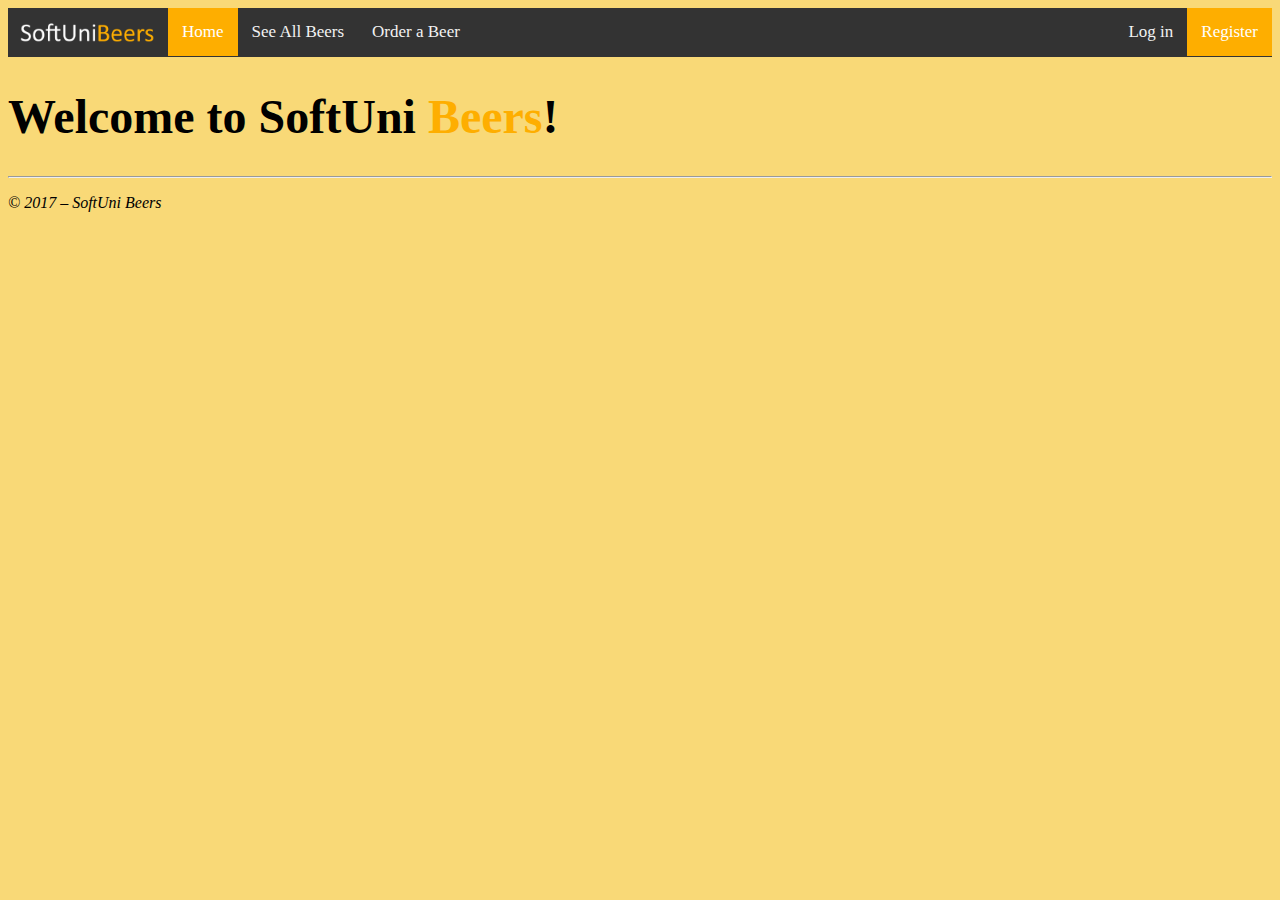
<file: 01. Web Fundamentals Introduction/Beer-Store/index.html>
<!doctype html>
<html lang="en">

  <head>
    <link rel="stylesheet" href="style/style.css">
    <title>SoftUni Beers</title>
  </head>

  <body>
    <nav>
      <div class="topnav">
        <a class="logo" href="index.html"><img src="images/logo.png"/></a>
          <a class="active" href="index.html">Home</a>
          <a href="all-beers.html">See All Beers</a>
          <a href="order.html">Order a Beer</a>
          <a class="right active" href="register.html">Register</a>
          <a class="right" href="login.html">Log in</a>
        </div>
      </nav>
    <main>
        <h1>Welcome to SoftUni <span>Beers</span>!</h1>
      </main>

      <footer>
          <hr/>
          <p><em>&copy; 2017 &ndash; SoftUni Beers</em></p>
      </footer>
      
  </body>

</html>
</file>
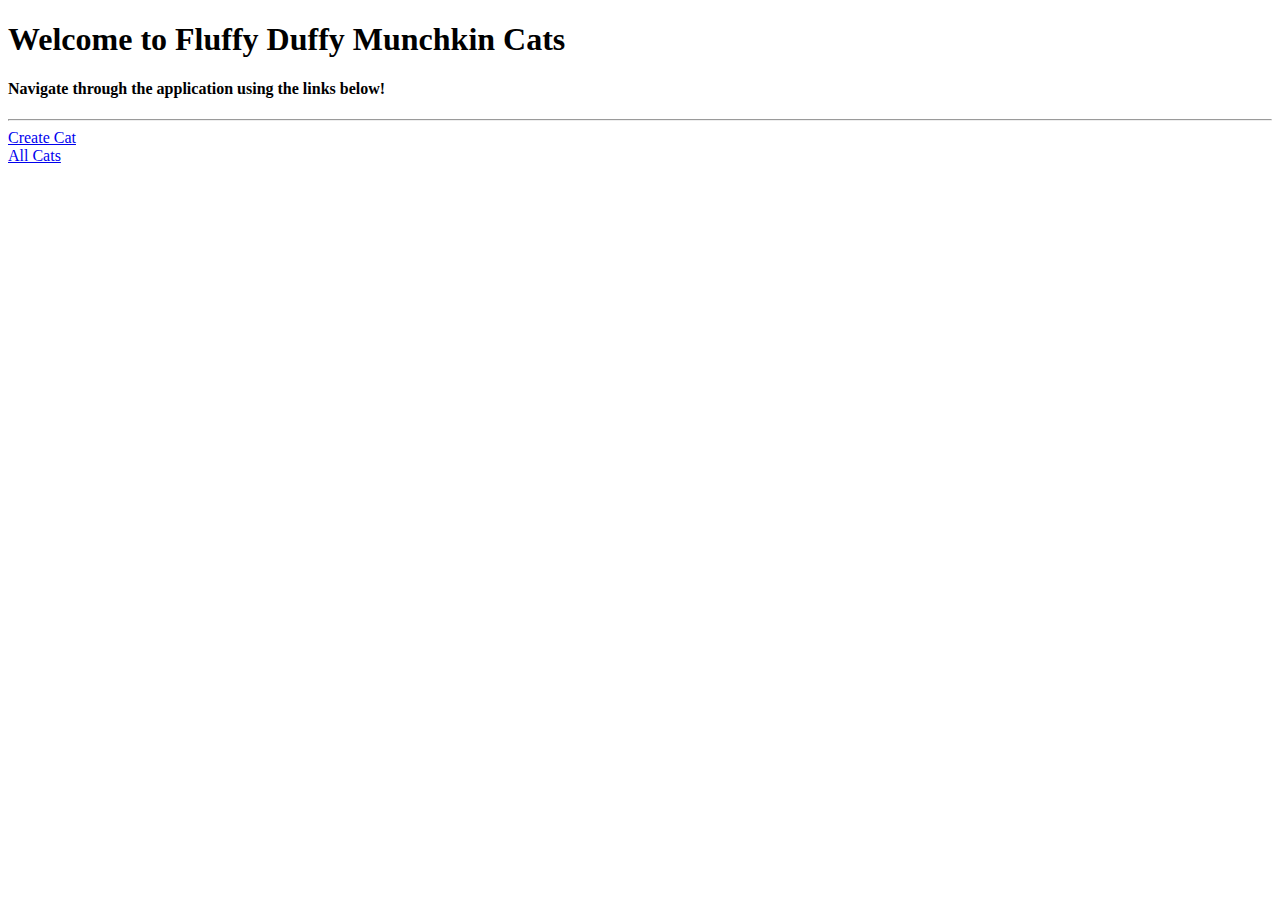
<file: 04. Introduction to Java EE/fdmc/target/classes/views/index.html>
<!DOCTYPE html>
<html lang="en">
<head>
    <meta charset="UTF-8">
    <title>FDMC</title>
</head>
<body>
    <h1>Welcome to Fluffy Duffy Munchkin Cats</h1>
    <h4>Navigate through the application using the links below!</h4>
    <hr/>
    <a href="/cats/create">Create Cat</a>
    <br/>
    <a href="/cats/all">All Cats</a>
</body>
</html>
</file>
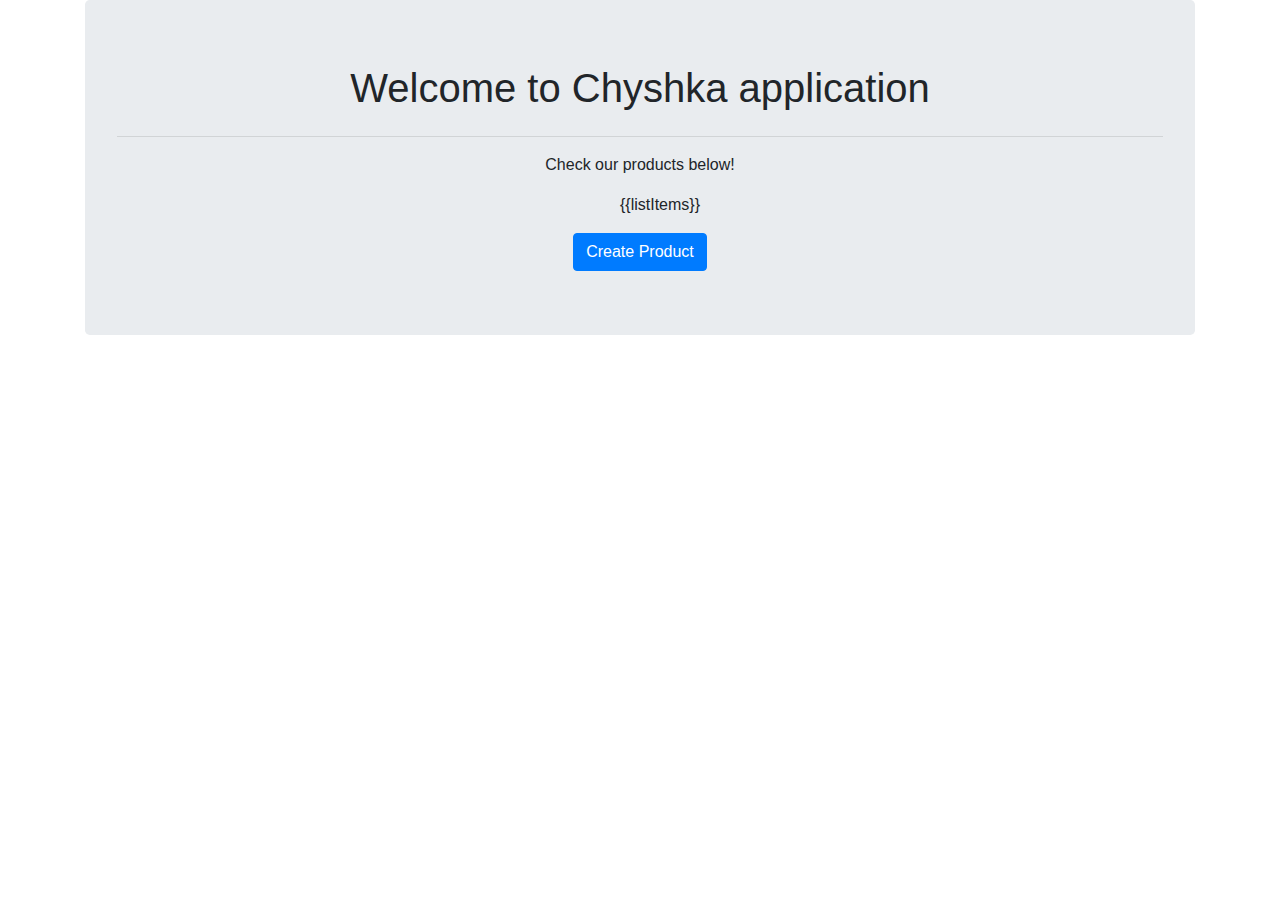
<file: 05. Java EE Servlet API/Chyshka/target/classes/views/index.html>
<!DOCTYPE html>
<html lang="en">
<head>
    <meta charset="UTF-8">
    <title>Chyshka</title>
    <link rel="stylesheet" href="https://maxcdn.bootstrapcdn.com/bootstrap/4.0.0/css/bootstrap.min.css" integrity="sha384-Gn5384xqQ1aoWXA+058RXPxPg6fy4IWvTNh0E263XmFcJlSAwiGgFAW/dAiS6JXm" crossorigin="anonymous">
    <script src="https://code.jquery.com/jquery-3.2.1.slim.min.js" integrity="sha384-KJ3o2DKtIkvYIK3UENzmM7KCkRr/rE9/Qpg6aAZGJwFDMVNA/GpGFF93hXpG5KkN" crossorigin="anonymous"></script>
    <script src="https://cdnjs.cloudflare.com/ajax/libs/popper.js/1.12.9/umd/popper.min.js" integrity="sha384-ApNbgh9B+Y1QKtv3Rn7W3mgPxhU9K/ScQsAP7hUibX39j7fakFPskvXusvfa0b4Q" crossorigin="anonymous"></script>
    <script src="https://maxcdn.bootstrapcdn.com/bootstrap/4.0.0/js/bootstrap.min.js" integrity="sha384-JZR6Spejh4U02d8jOt6vLEHfe/JQGiRRSQQxSfFWpi1MquVdAyjUar5+76PVCmYl" crossorigin="anonymous"></script>
</head>
<body>
        <div class="container">
            <main>
                <div class="jumbotron">
                    <div class="row">
                        <div class="col col-md-12 d-flex justify-content-center">
                            <h1>Welcome to Chyshka application</h1>
                        </div>
                    </div>
                    <hr/>
                    <div class="row">
                        <div class="col col-md-12 d-flex justify-content-center">
                            <p>Check our products below!</p>
                        </div>
                    </div>
                    <div class="row">
                        <div class="col col-md-12 d-flex justify-content-center">
                            <ul>
                                {{listItems}}
                            </ul>
                        </div>
                    </div>
                    <div class="row">
                        <div class="col col-md-12 d-flex justify-content-center">
                            <a href="/products/create" class="btn btn-primary">Create Product</a>
                        </div>
                    </div>
                </div>
            </main>
        </div>
</body>
</html>
</file>
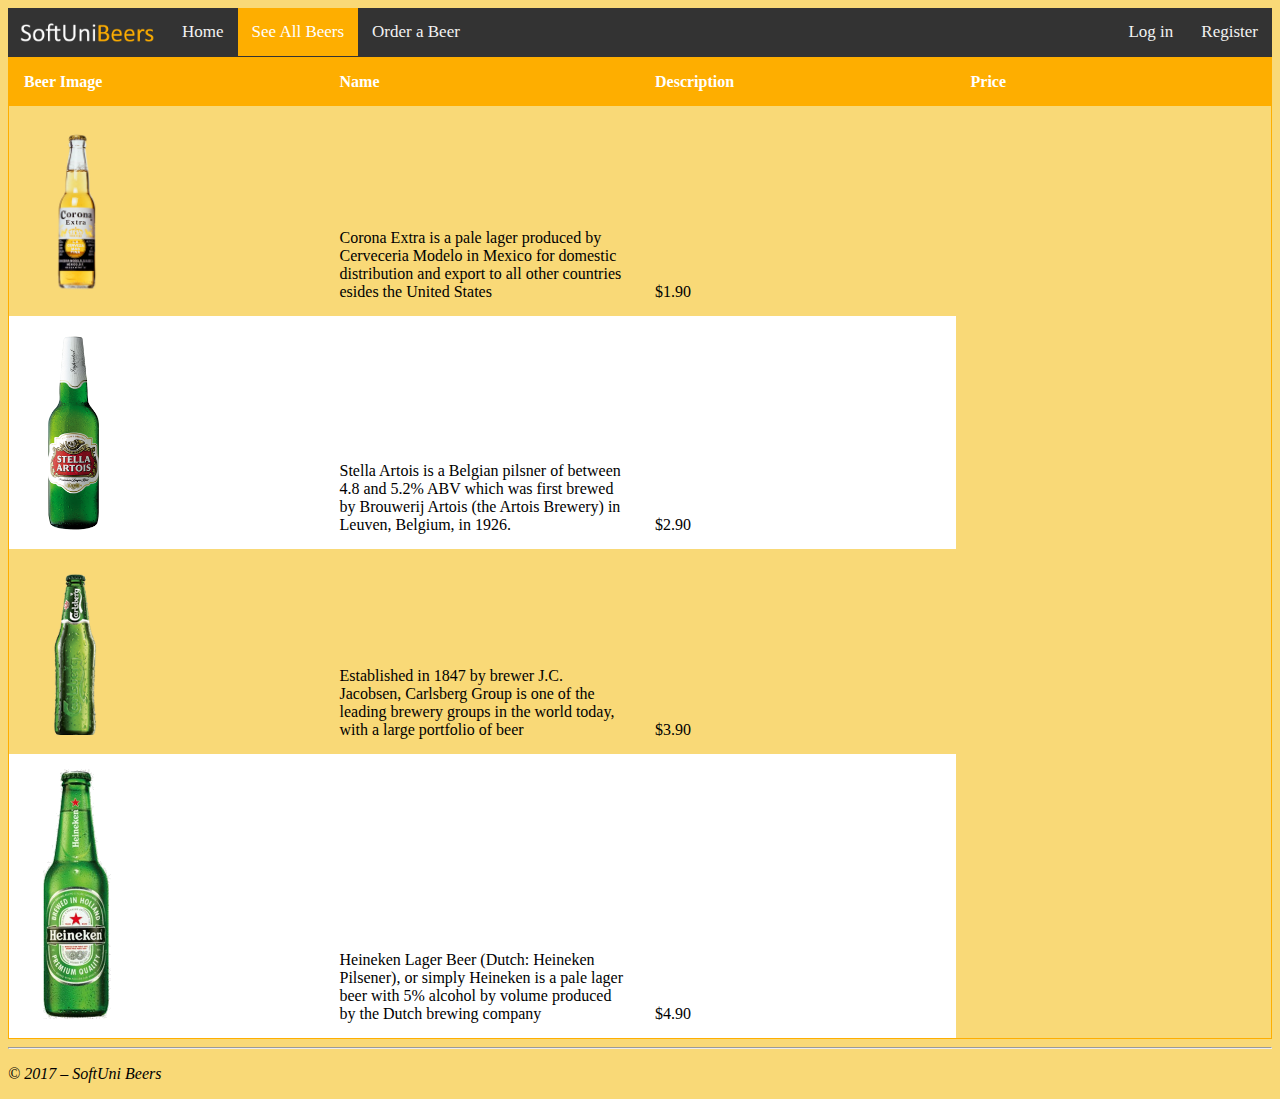
<file: 01. Web Fundamentals Introduction/Beer-Store/all-beers.html>
<!doctype html>
<html lang="en">

  <head>
    <meta charset="UTF-8">
    <title>Untitled Document</title>
    <link rel="stylesheet" href="style/form.css">
      <link rel="stylesheet" href="style/style.css">
  </head>

  <body>
    <nav>
      <div class="topnav">
        <a class="logo" href="index.html"><img src="images/logo.png"/></a>
          <a href="index.html">Home</a>
          <a class="active" href="all-beers.html">See All Beers</a>
          <a href="order.html">Order a Beer</a>
          <a class="right" href="register.html">Register</a>
          <a class="right" href="login.html">Log in</a>
        </div>
      </nav>
    <main>
        <table>
        <th>Beer Image</th>
        <th>Name</th>
        <th>Description</th>
        <th>Price</th>
            <tr>
            <td><img src="images/beer_1.png" alt="Beer 1"></td>
                <td>Corona Extra is a pale lager produced by Cerveceria Modelo in Mexico for domestic distribution and export to all other countries esides the United States</td>
                <td>$1.90</td>
            </tr>
            <tr>
            <td><img src="images/beer_2.png" alt="Beer 2"></td>
                <td>Stella Artois is a Belgian pilsner of between 4.8 and 5.2% ABV which was first brewed by Brouwerij Artois (the Artois Brewery) in Leuven, Belgium, in 1926.</td>
                <td>$2.90</td>
            </tr>
            <tr>
            <td><img src="images/beer_3.png" alt="Beer 3"></td>
                <td>Established in 1847 by brewer J.C. Jacobsen, Carlsberg Group is one of the leading brewery groups in the world today, with a large portfolio of beer</td>
                <td>$3.90</td>
            </tr>
            <tr>
            <td><img src="images/beer_4.png" alt="Beer 4"></td>
                <td>Heineken Lager Beer (Dutch: Heineken Pilsener), or simply Heineken is a pale lager beer with 5% alcohol by volume produced by the Dutch brewing company</td>
                <td>$4.90</td>
            </tr>
        </table>
    </main>
      <footer>
          <hr/>
          <p><em>&copy; 2017 &ndash; SoftUni Beers</em></p>
      </footer>
  </body>

</html>
</file>
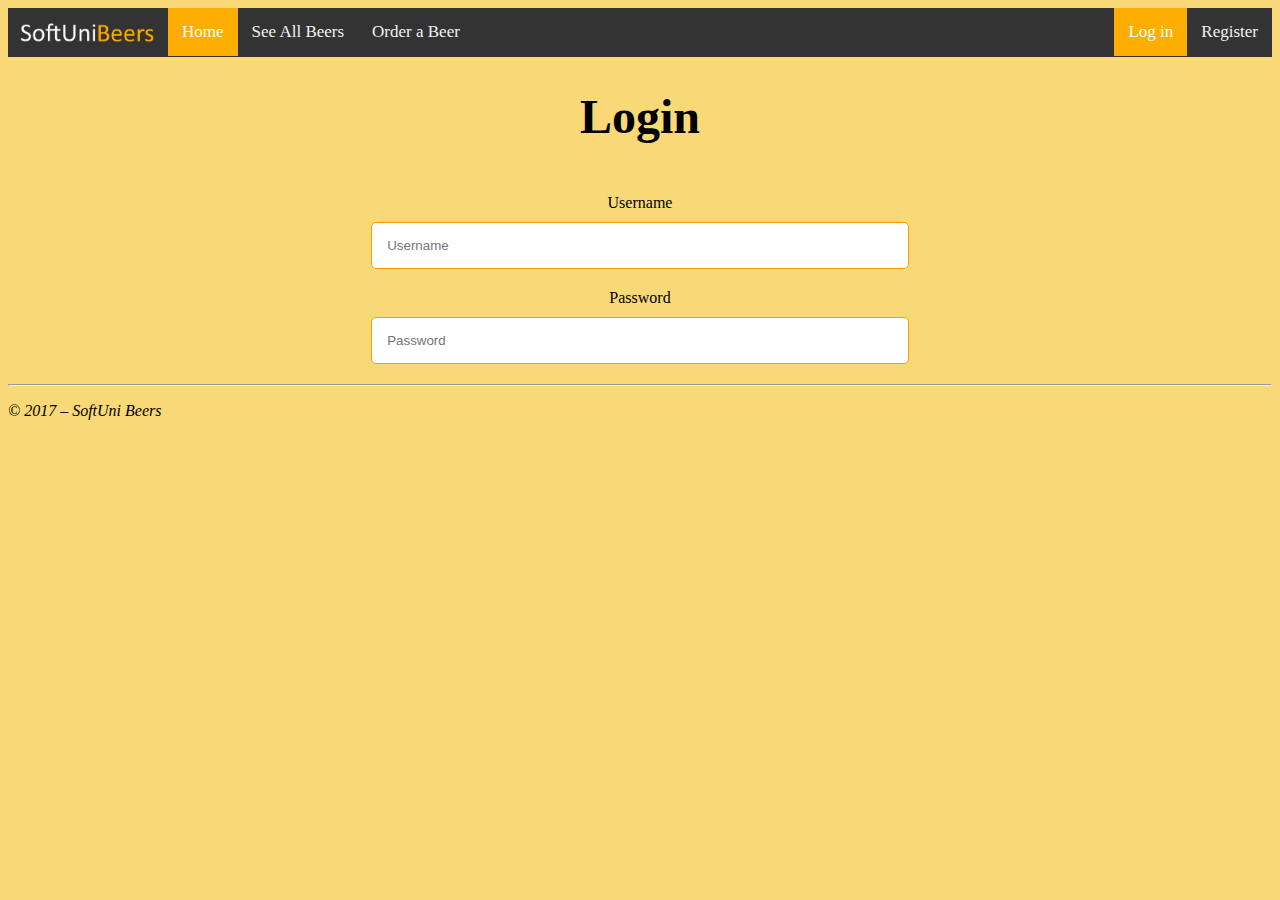
<file: 01. Web Fundamentals Introduction/Beer-Store/login.html>
<!doctype html>
<html lang="en">

  <head>
    <meta charset="UTF-8">
    <title>Untitled Document</title>
    <link rel="stylesheet" href="style/form.css">
      <link rel="stylesheet" href="style/style.css">
  </head>

  <body>
        <nav>
      <div class="topnav">
        <a class="logo" href="index.html"><img src="images/logo.png"/></a>
          <a class="active" href="index.html">Home</a>
          <a href="all-beers.html">See All Beers</a>
          <a href="order.html">Order a Beer</a>
          <a class="right" href="register.html">Register</a>
          <a class="right active" href="login.html">Log in</a>
        </div>
      </nav>
    <main>
      <center>
          <h1>Login</h1>
          <br/>
          <form>
          <label>Username</label>
              <input placeholder="Username" type="text">
              <label>Password</label>
              <input placeholder="Password" type="text">
          </form>
        </center>
      </main>
      <footer>
          <hr/>
          <p><em>&copy; 2017 &ndash; SoftUni Beers</em></p>
      </footer>
  </body>

</html>
</file>
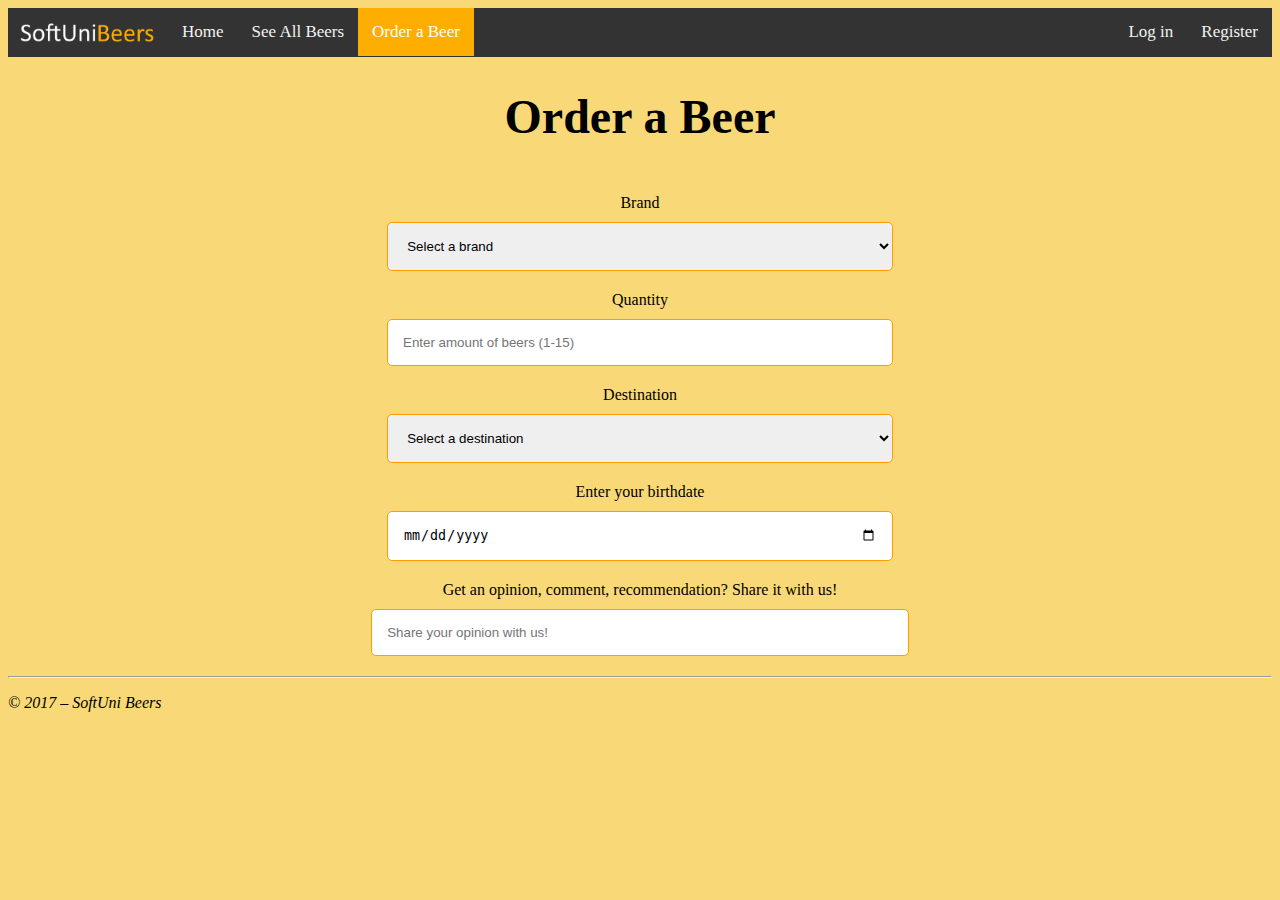
<file: 01. Web Fundamentals Introduction/Beer-Store/order.html>
<!doctype html>
<html lang="en">

  <head>
    <meta charset="UTF-8">
    <title>Untitled Document</title>
    <link rel="stylesheet" href="style/form.css">
      <link rel="stylesheet" href="style/style.css">
  </head>
  <body>
      <nav>
      <div class="topnav">
        <a class="logo" href="index.html"><img src="images/logo.png"/></a>
          <a href="index.html">Home</a>
          <a href="all-beers.html">See All Beers</a>
          <a class="active" href="order.html">Order a Beer</a>
          <a class="right" href="register.html">Register</a>
          <a class="right" href="login.html">Log in</a>
        </div>
      </nav>
    
      <main>
      <center>
          <h1>Order a Beer</h1>
          <br/>
          <form>
          <label>Brand</label>
              <select>
              <option selected disabled>Select a brand</option>
                  <option>Corona Extra 330ml</option>
                  <option>Stella Artois 500ml</option>
                  <option>Carlsberg 330ml</option>
              </select>
              <label>Quantity</label>
              <input placeholder="Enter amount of beers (1-15)" type="number" min="1" max="15">
              <label>Destination</label>
              <select>
              <option selected disabled>Select a destination</option>
                  <option>Sofia</option>
                  <option>Varna</option>
                  <option>Burgas</option>
              </select>
              <label>Enter your birthdate</label>
              <input placeholder="mm/dd/yyyy" type="date">
              <label>Get an opinion, comment, recommendation? Share it with us!</label>
              <input placeholder="Share your opinion with us!" type="text">
          </form>
        </center>
      </main>
      
      <footer>
          <hr/>
          <p><em>&copy; 2017 &ndash; SoftUni Beers</em></p>
      </footer>
  </body>

</html>
</file>
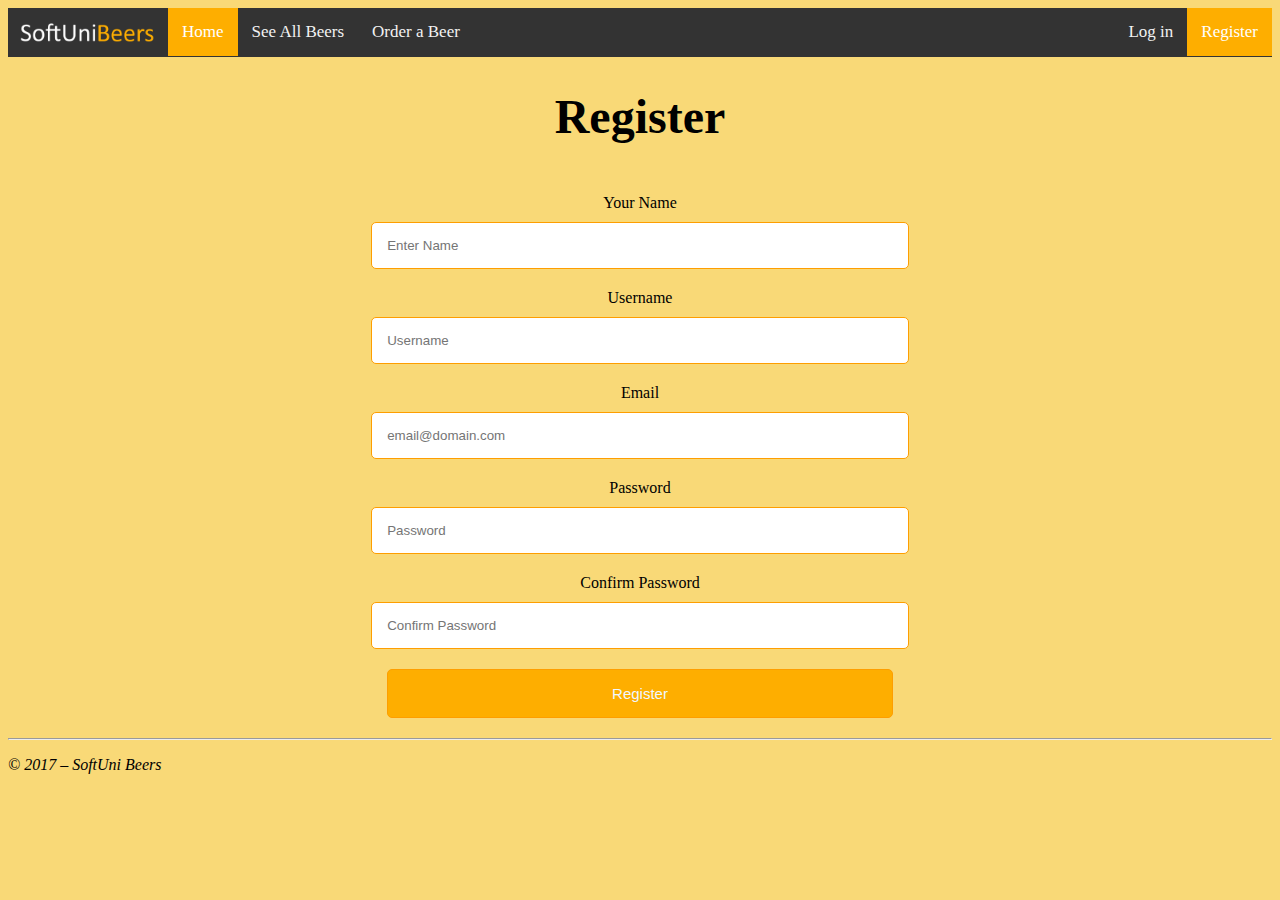
<file: 01. Web Fundamentals Introduction/Beer-Store/register.html>
<!doctype html>
<html lang="en">

  <head>
    <meta charset="UTF-8">
    <title>SoftUni Beers</title>
    <link rel="stylesheet" href="style/form.css">
      <link rel="stylesheet" href="style/style.css">
  </head>

  <body>
         <nav>
      <div class="topnav">
        <a class="logo" href="index.html"><img src="images/logo.png"/></a>
          <a class="active" href="index.html">Home</a>
          <a href="all-beers.html">See All Beers</a>
          <a href="order.html">Order a Beer</a>
          <a class="right active" href="register.html">Register</a>
          <a class="right" href="login.html">Log in</a>
        </div>
      </nav>
      
        <main>
      <center>
          <h1>Register</h1>
          <br/>
          <form>
          <label>Your Name</label>
              <input placeholder="Enter Name" type="text">
              <label>Username</label>
              <input placeholder="Username" type="text">
              <label>Email</label>
              <input placeholder="email@domain.com" type="text">
              <label>Password</label>
              <input placeholder="Password" type="text">
              <label>Confirm Password</label>
              <input placeholder="Confirm Password" type="text">
              <input type="submit" value="Register">
          </form>
            </center>
      </main>
     <footer>
          <hr/>
          <p><em>&copy; 2017 &ndash; SoftUni Beers</em></p>
      </footer>
  </body>

</html>
</file>
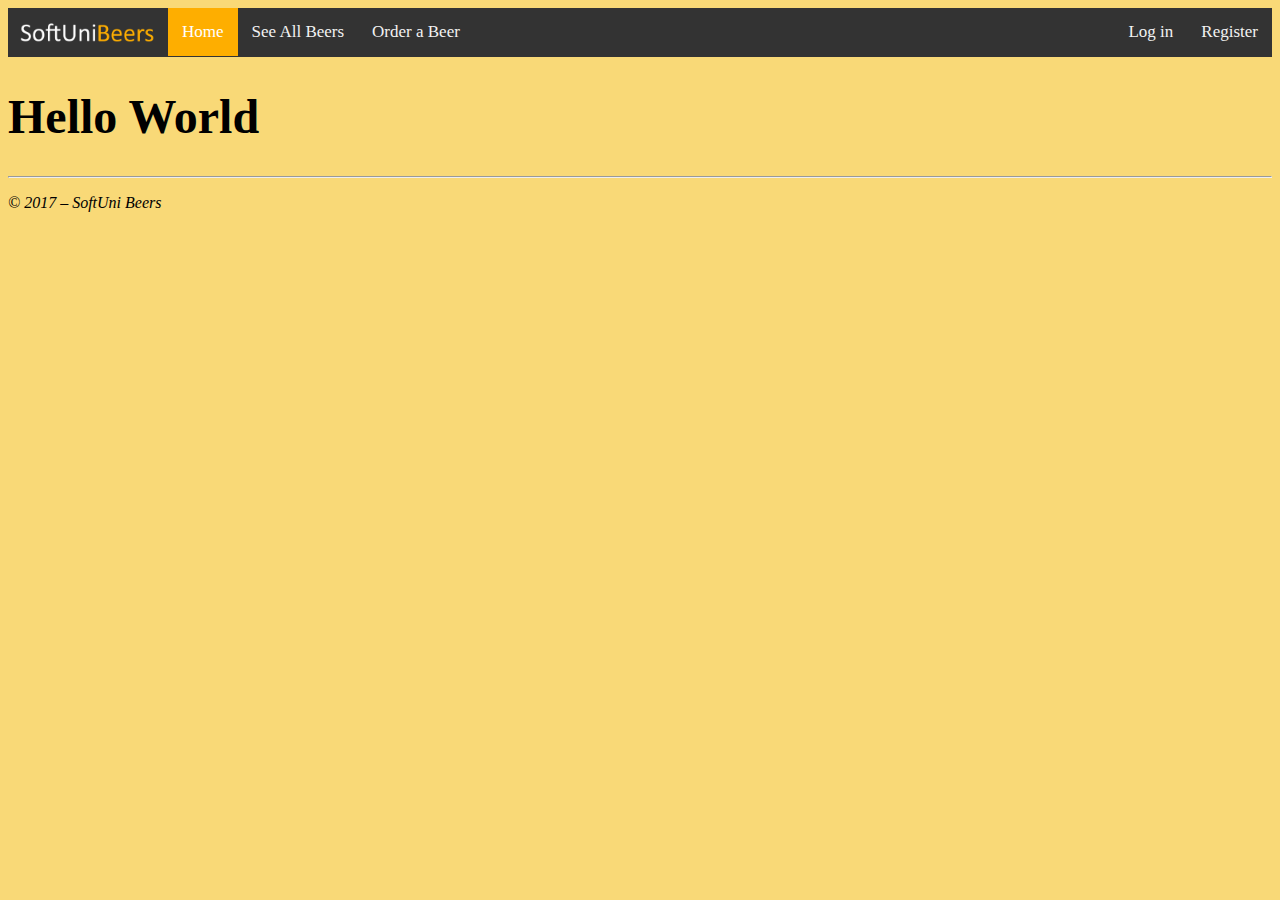
<file: 01. Web Fundamentals Introduction/Beer-Store/template.html>
<!doctype html>
<html lang="en">

  <head>
    <link rel="stylesheet" href="style/style.css">
    <title>SoftUni Beers</title>
  </head>

  <body>
    <nav>
      <div class="topnav">
        <a class="logo" href="index.html"><img src="images/logo.png"/></a>
          <a class="active" href="index.html">Home</a>
          <a href="all-beers.html">See All Beers</a>
          <a href="order.html">Order a Beer</a>
          <a class="right" href="register.html">Register</a>
          <a class="right" href="login.html">Log in</a>
        </div>
      </nav>
    <main>
        <h1>Hello World</h1>
      </main>

      <footer>
          <hr/>
          <p><em>&copy; 2017 &ndash; SoftUni Beers</em></p>
      </footer>
      
  </body>

</html>
</file>
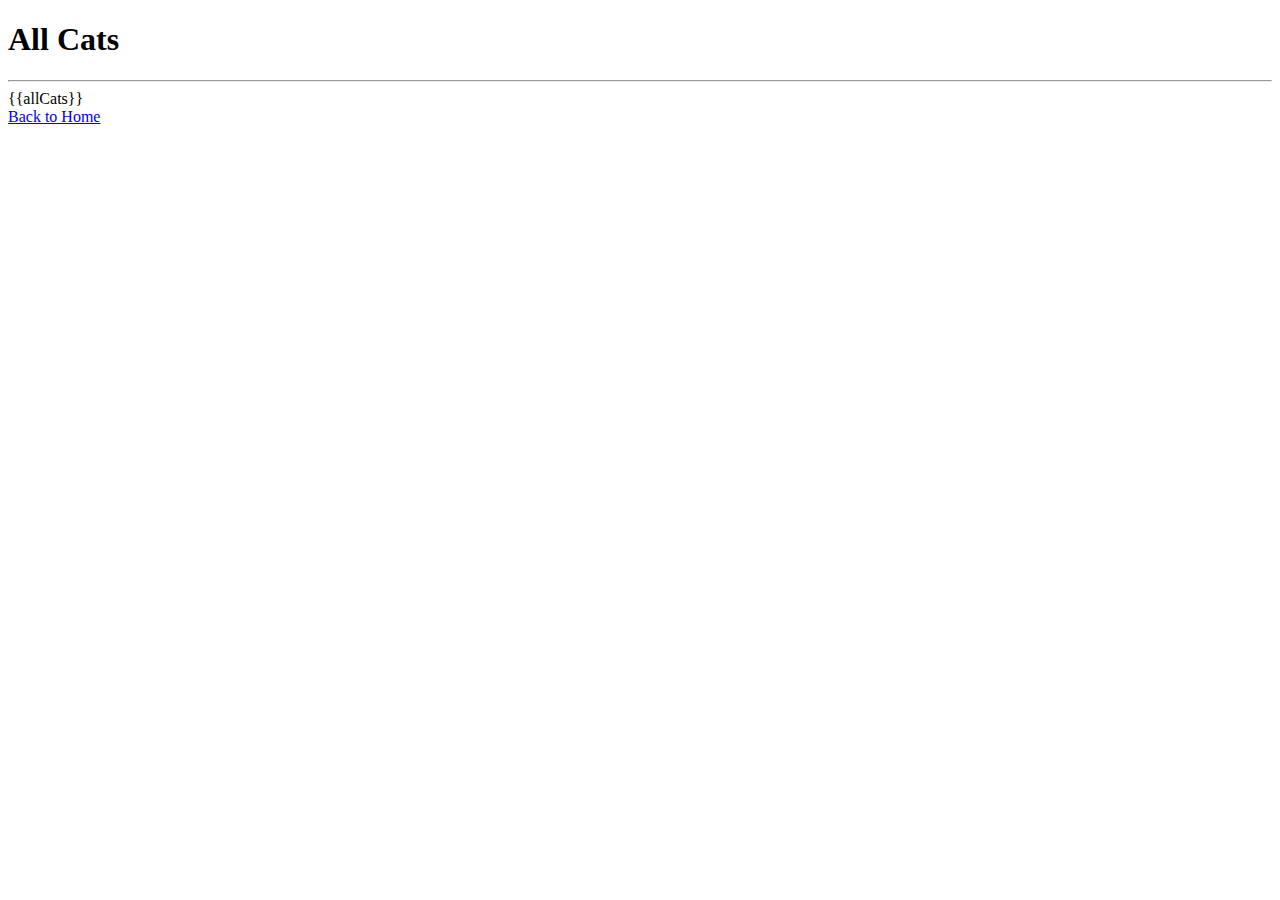
<file: 04. Introduction to Java EE/fdmc/target/classes/views/all-Cats.html>
<!DOCTYPE html>
<html lang="en">
<head>
    <meta charset="UTF-8">
    <title>FDMC</title>
</head>
<body>
    <h1>All Cats</h1>
    <hr/>
    {{allCats}}
    <br/>
    <a href="/">Back to Home</a>
</body>
</html>
</file>
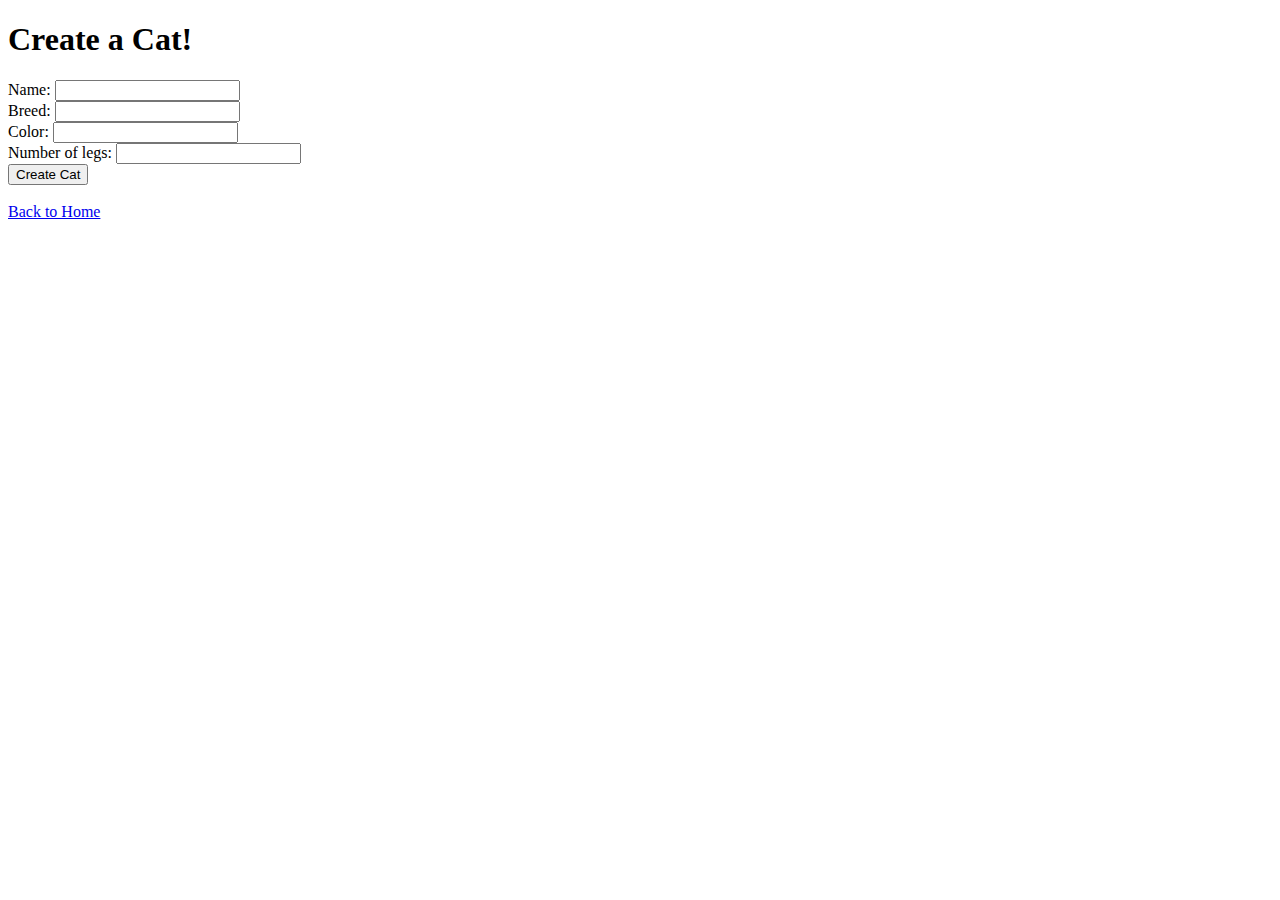
<file: 04. Introduction to Java EE/fdmc/target/classes/views/create.html>
<!DOCTYPE html>
<html lang="en">
<head>
    <meta charset="UTF-8">
    <title>FDMC</title>
</head>
<body>
<h1>Create a Cat!</h1>
<form action="/cats/create" method="post">
     <label for="nameInput">Name:
    <input type="text" id="nameInput" name="name"><br/>
     </label>
    <label>Breed:
    <input type="text"  name="breed"><br/>
    </label>
    <label>Color:
    <input type="text" name="color"><br/>
    </label>
    <label>Number of legs:
    <input type="number" name="numberOfLegs"><br/>
    </label>

    <button type="submit">Create Cat</button>
</form>
<br/>
<a href="index.html">Back to Home</a>

</body>
</html>
</file>
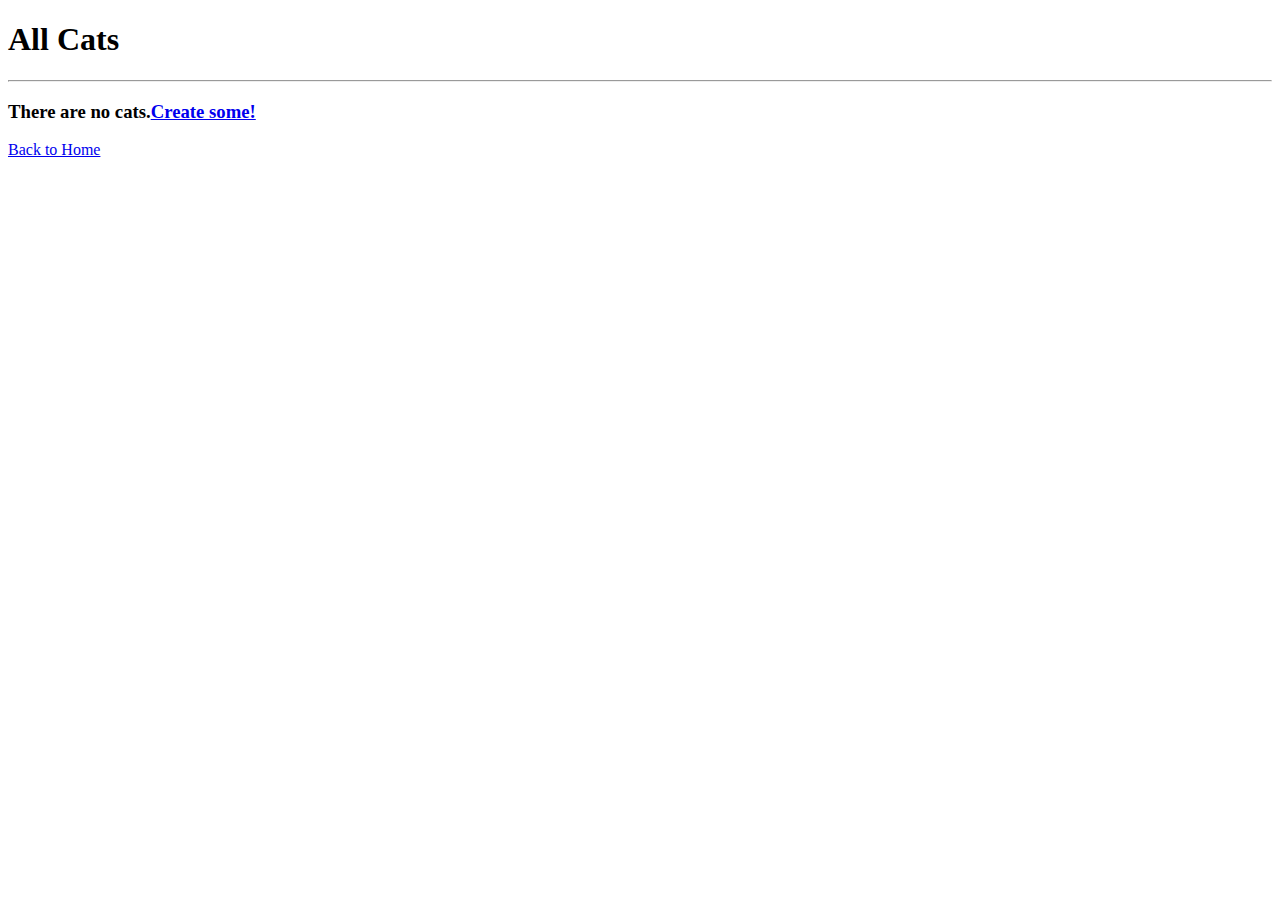
<file: 04. Introduction to Java EE/fdmc/target/classes/views/no-cats.html>
<!DOCTYPE html>
<html lang="en">
<head>
    <meta charset="UTF-8">
    <title>FDMC</title>
</head>
<body>
<h1>All Cats</h1>
<hr/>
    <h3>There are no cats.<a href='/cats/create'>Create some!</a></h3>
<a href="/">Back to Home</a>
</body>
</html>
</file>
<file: 01. Web Fundamentals Introduction/Beer-Store/style/style.css>
body {
    background-color: #F9D977;
    font-family: 'Calibri';
}
.topnav {
    background-color: #333;
    overflow: hidden;
}
.topnav a {
    float: left;
    display: block;
    color: #f2f2f2;
    text-align: center;
    padding: 14px;
    text-decoration: none;
    font-size: 17px;
}
.topnav a.logo {
    padding: 0px;
    padding-top: 4px;
}
.topnav a.right {
    float: right;
}
.topnav a:hover {
    background-color: #ddd;
    color: black;
}
.topnav a.active {
    background-color: #FEAE00;
    color: white;
}
main h1 {
    font-size: 48px;
}
main h1 span {
    color: #FEAE00;
}
main table {
    width: 100%;
    border: 1px solid #FEAE00;
    border-spacing: 0px;
}
main th, td {
    width: 25%;
    padding: 15px;
    text-align: left;
}
main td {
    vertical-align: bottom;
}
main th {
    background-color: #FEAE00;
    color: white;
}
main table img {
    width: 100px;
    height: auto;
}
main tr:nth-child(odd) {
    background-color: white;
}
</file>
<file: 01. Web Fundamentals Introduction/Beer-Store/style/form.css>
form {
    width:50%;
    margin: 0 auto;
    }

/* Makes responsive fields. Sets size and field alignment.*/
input, select{
    display: block;
    margin-bottom: 20px;
    margin-top: 10px;
    width:80%;
    padding: 15px;
    border-radius:5px;
    border:1px solid #FE9E00;
    }

input[type=number], input[type="date"], textarea{
    display: block;
    margin-bottom: 20px;
    margin-top: 10px;
    width:75%;
    padding: 15px;
    border-radius:5px;
    border:1px solid #FE9E00;
}

textarea {
    resize: none;
}

input[type=submit] {
    margin-bottom: 20px;
    width:80%;
    padding: 15px;
    border-radius:5px;
    border:1px solid #FE9E00;
    background-color: #FEAE00;
    color: aliceblue;
    font-size:15px;
    cursor:pointer;
    }

input[type=submit]:hover {
    background-color: #FE7300;
    }
</file>
